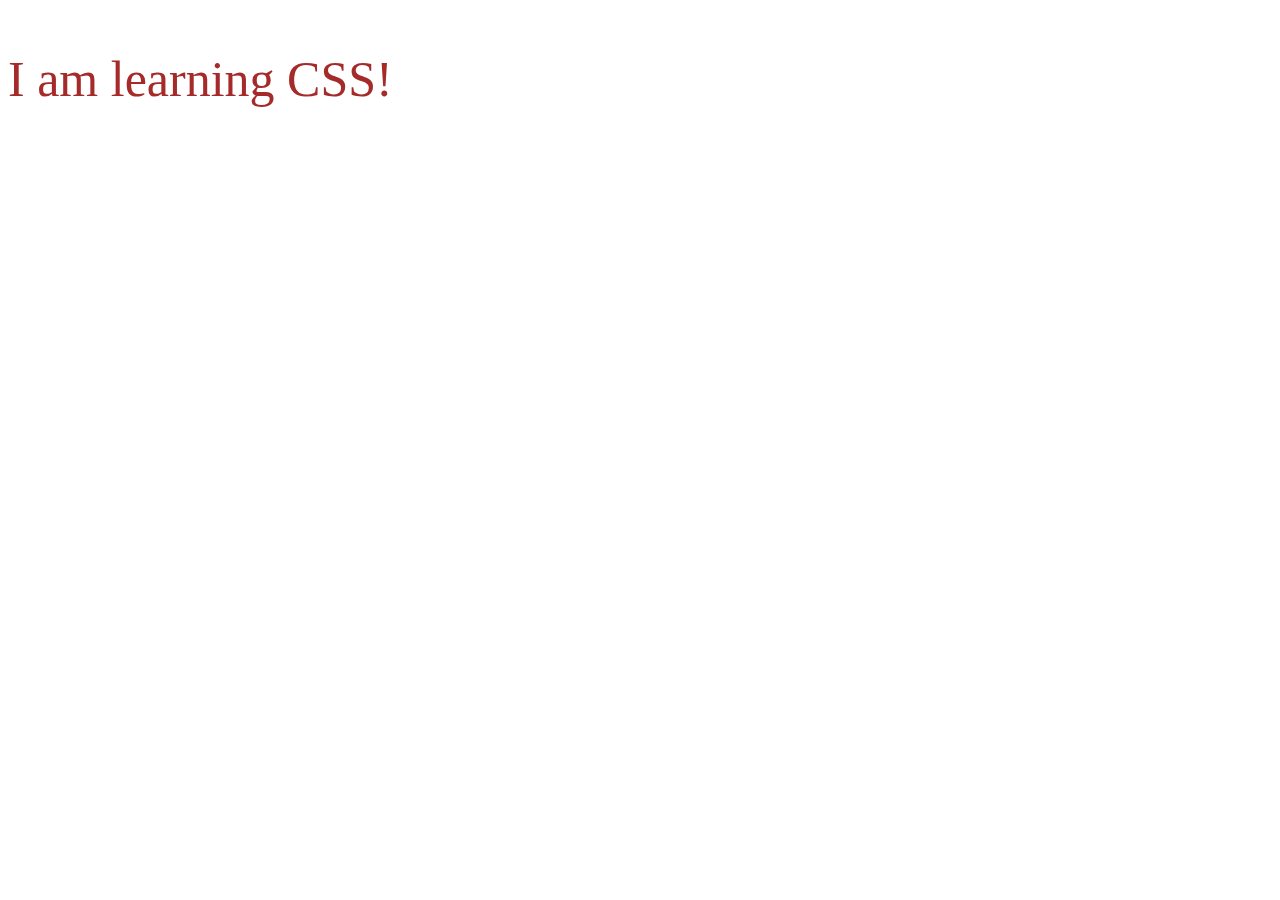
<file: CSS learn/index.html>
<!DOCTYPE html>
<html lang="en">
<head>
    <meta charset="UTF-8">
    <meta http-equiv="X-UA-Compatible" content="IE=edge">
    <meta name="viewport" content="width=device-width, initial-scale=1.0">
    <style>
        p{
            color: red;
            font-size: 50px;
        }
    </style>
    <link rel="stylesheet" href="/CSS learn/CSS/style.css">
    <title>Document</title>
</head>
<body>
    <p style="color:brown">I am learning CSS!</p>
</body>
</html>
</file>
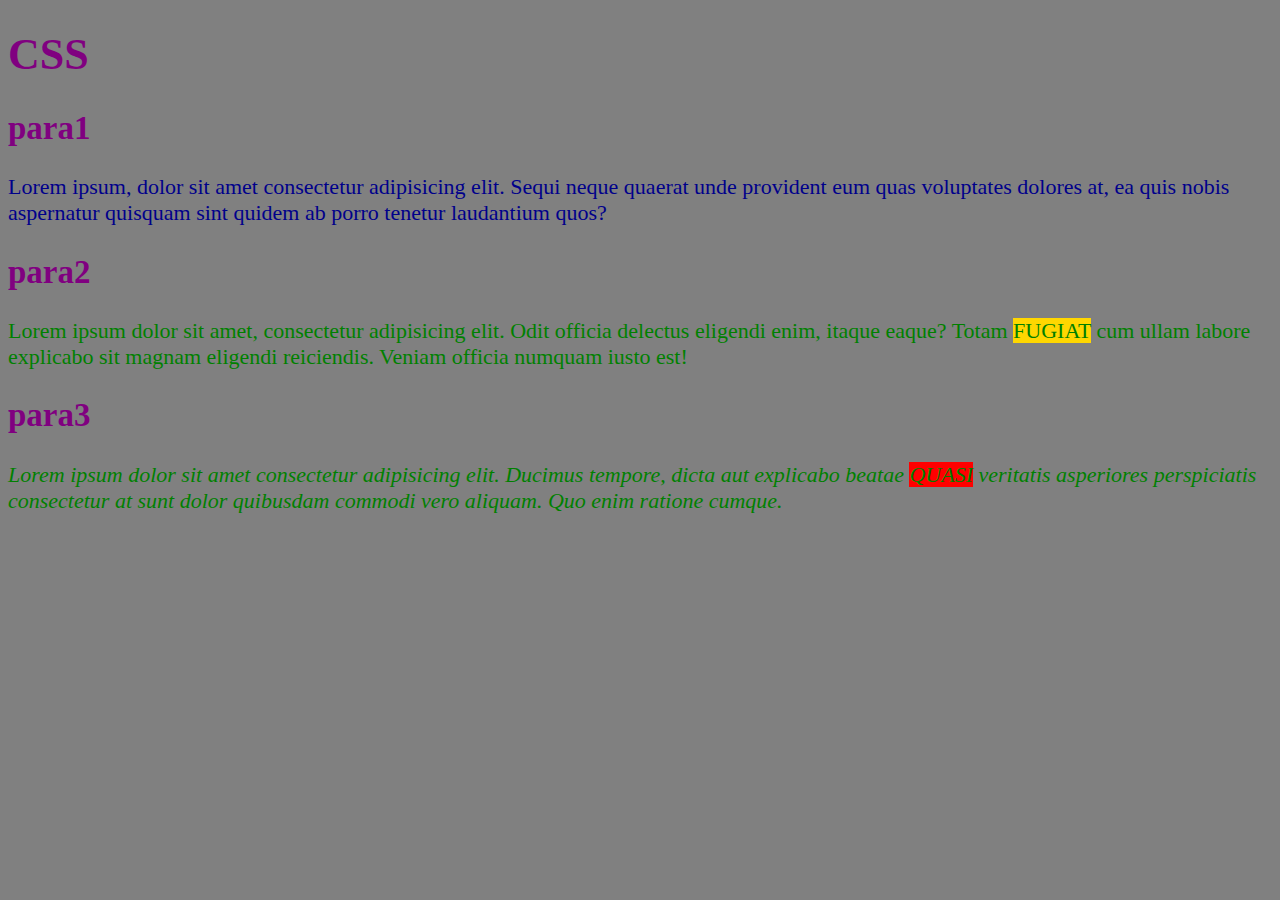
<file: CSS learn/index1.html>
<!DOCTYPE html>
<html lang="en">
<head>
    <meta charset="UTF-8">
    <meta http-equiv="X-UA-Compatible" content="IE=edge">
    <meta name="viewport" content="width=device-width, initial-scale=1.0">
    <link rel="stylesheet" href="/CSS learn/CSS/style1.css">
    <title>Document</title>
</head>
<body>
    <header>
    <h1>CSS</h1>
</header>
<main>
    <article>
        <h2>para1</h2>
        <p>Lorem ipsum, dolor sit amet consectetur adipisicing elit. Sequi neque quaerat unde provident eum quas voluptates dolores at, ea quis nobis aspernatur quisquam sint quidem ab porro tenetur laudantium quos?</p>
    </article>
    <article>
        <h2>para2</h2>
        <p class="yellow">Lorem ipsum dolor sit amet, consectetur adipisicing elit. Odit officia delectus eligendi enim, itaque eaque? Totam <span>fugiat</span> cum ullam labore explicabo sit magnam eligendi reiciendis. Veniam officia numquam iusto est!</p>
    </article>
    <article >
        <h2>para3</h2>
        <p  id="second"  class="yellow">Lorem ipsum dolor sit amet consectetur adipisicing elit. Ducimus tempore, dicta aut explicabo beatae <span class="highlight">quasi</span> veritatis asperiores perspiciatis consectetur at sunt dolor quibusdam commodi vero aliquam. Quo enim ratione cumque.</p>
    </article>
    
</body>
</main>
</html>
</file>
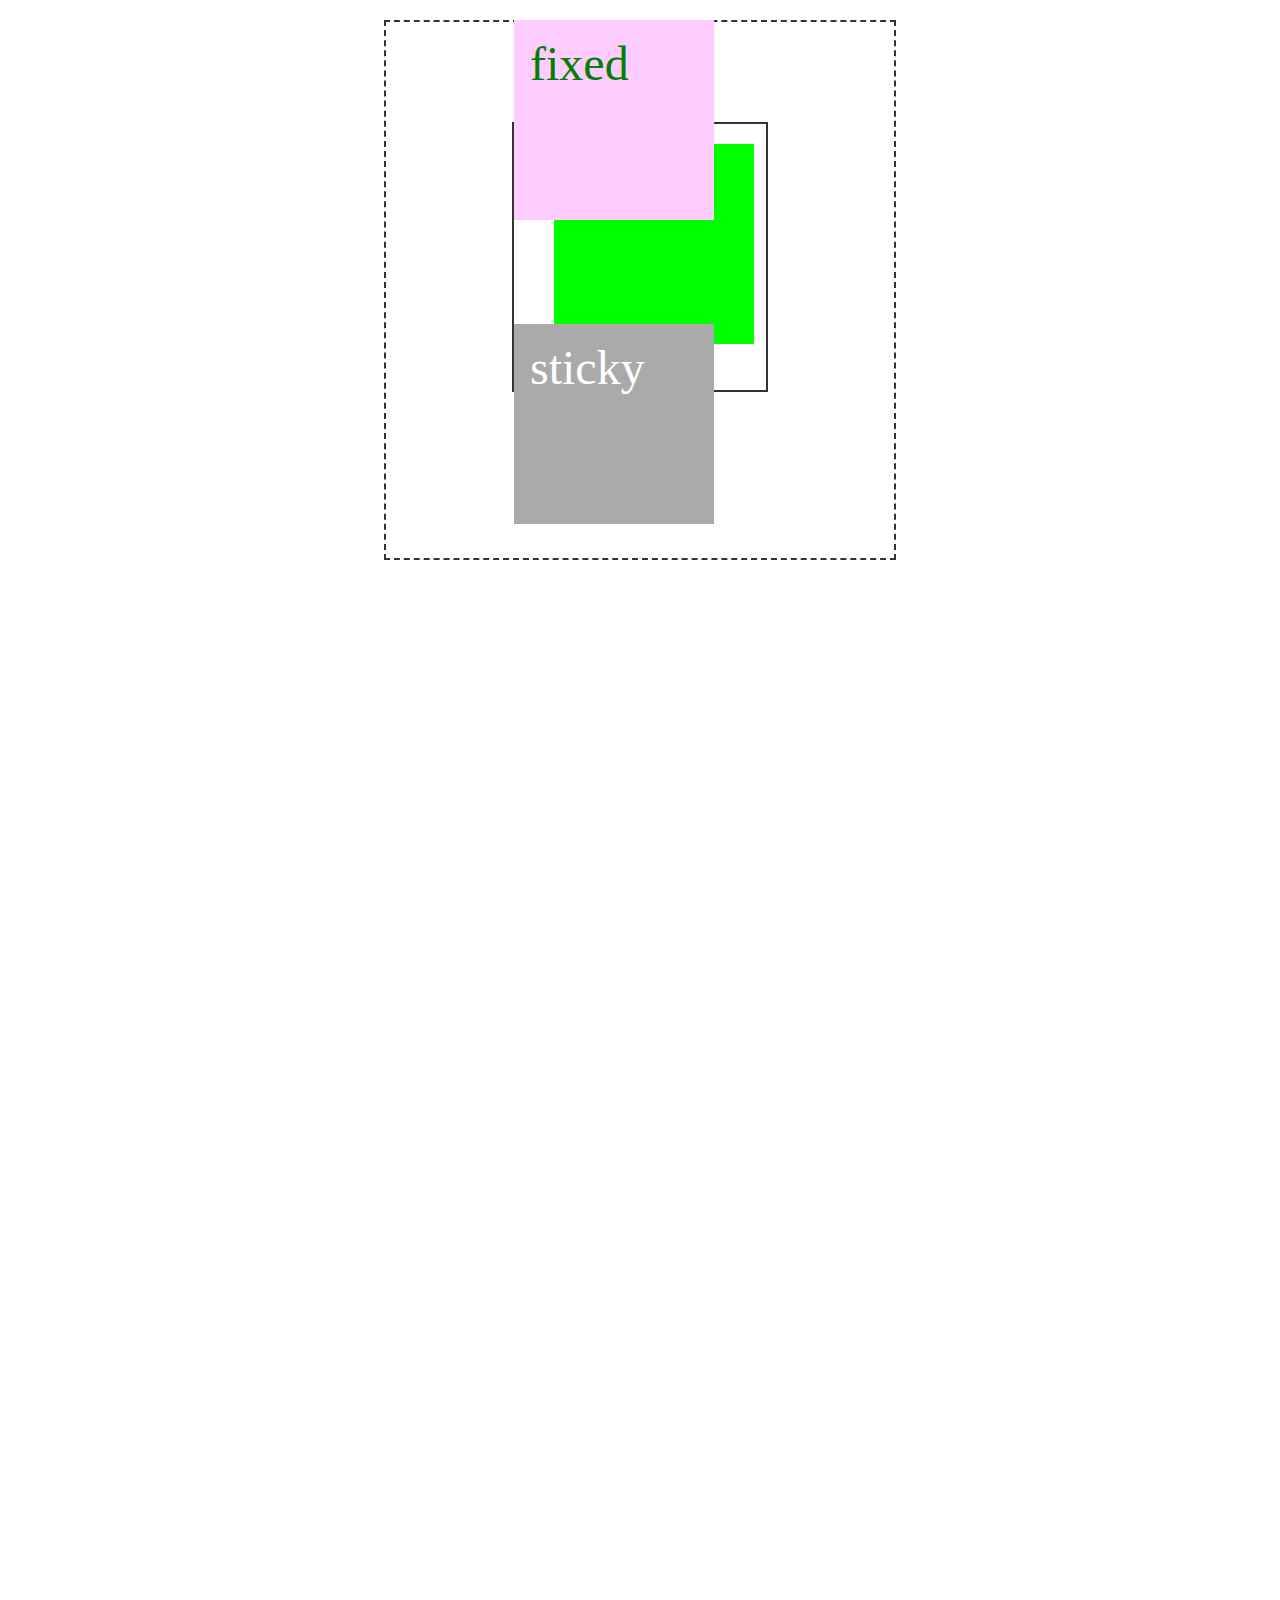
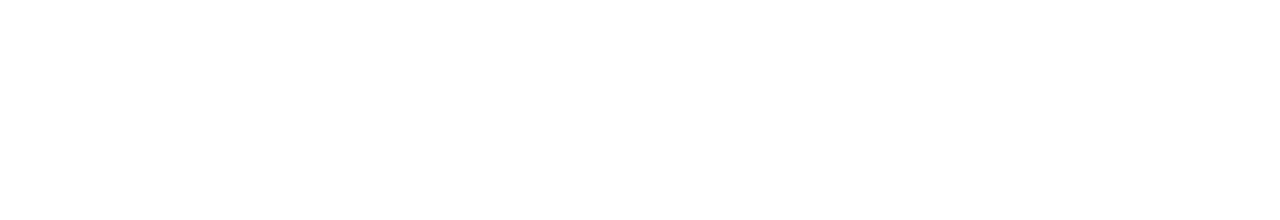
<file: CSS learn/index10.html>
<!DOCTYPE html>
<html lang="en">
<head>
    <meta charset="UTF-8">
    <meta http-equiv="X-UA-Compatible" content="IE=edge">
    <meta name="viewport" content="width=device-width, initial-scale=1.0">
    <link rel="stylesheet" href="./CSS/style10.css">
    <title>Document</title>
</head>
<body>
    <nav class="outer_cont">
        <nav class="inner_cont">
<!--             <nav class="box static">
                <p>static</p>
            </nav>
 -->            <nav class="box absolute">
                <p>absolute</p>
            </nav>
            <nav class=" box relative">
                <p>relative</p>
            </nav>
            <nav class="box fixed">
                <p>fixed</p>
            </nav>
            <nav class="box sticky">
                <p>sticky</p>
            </nav>
        </nav>
    </nav>

    
</body>
</html>
</file>
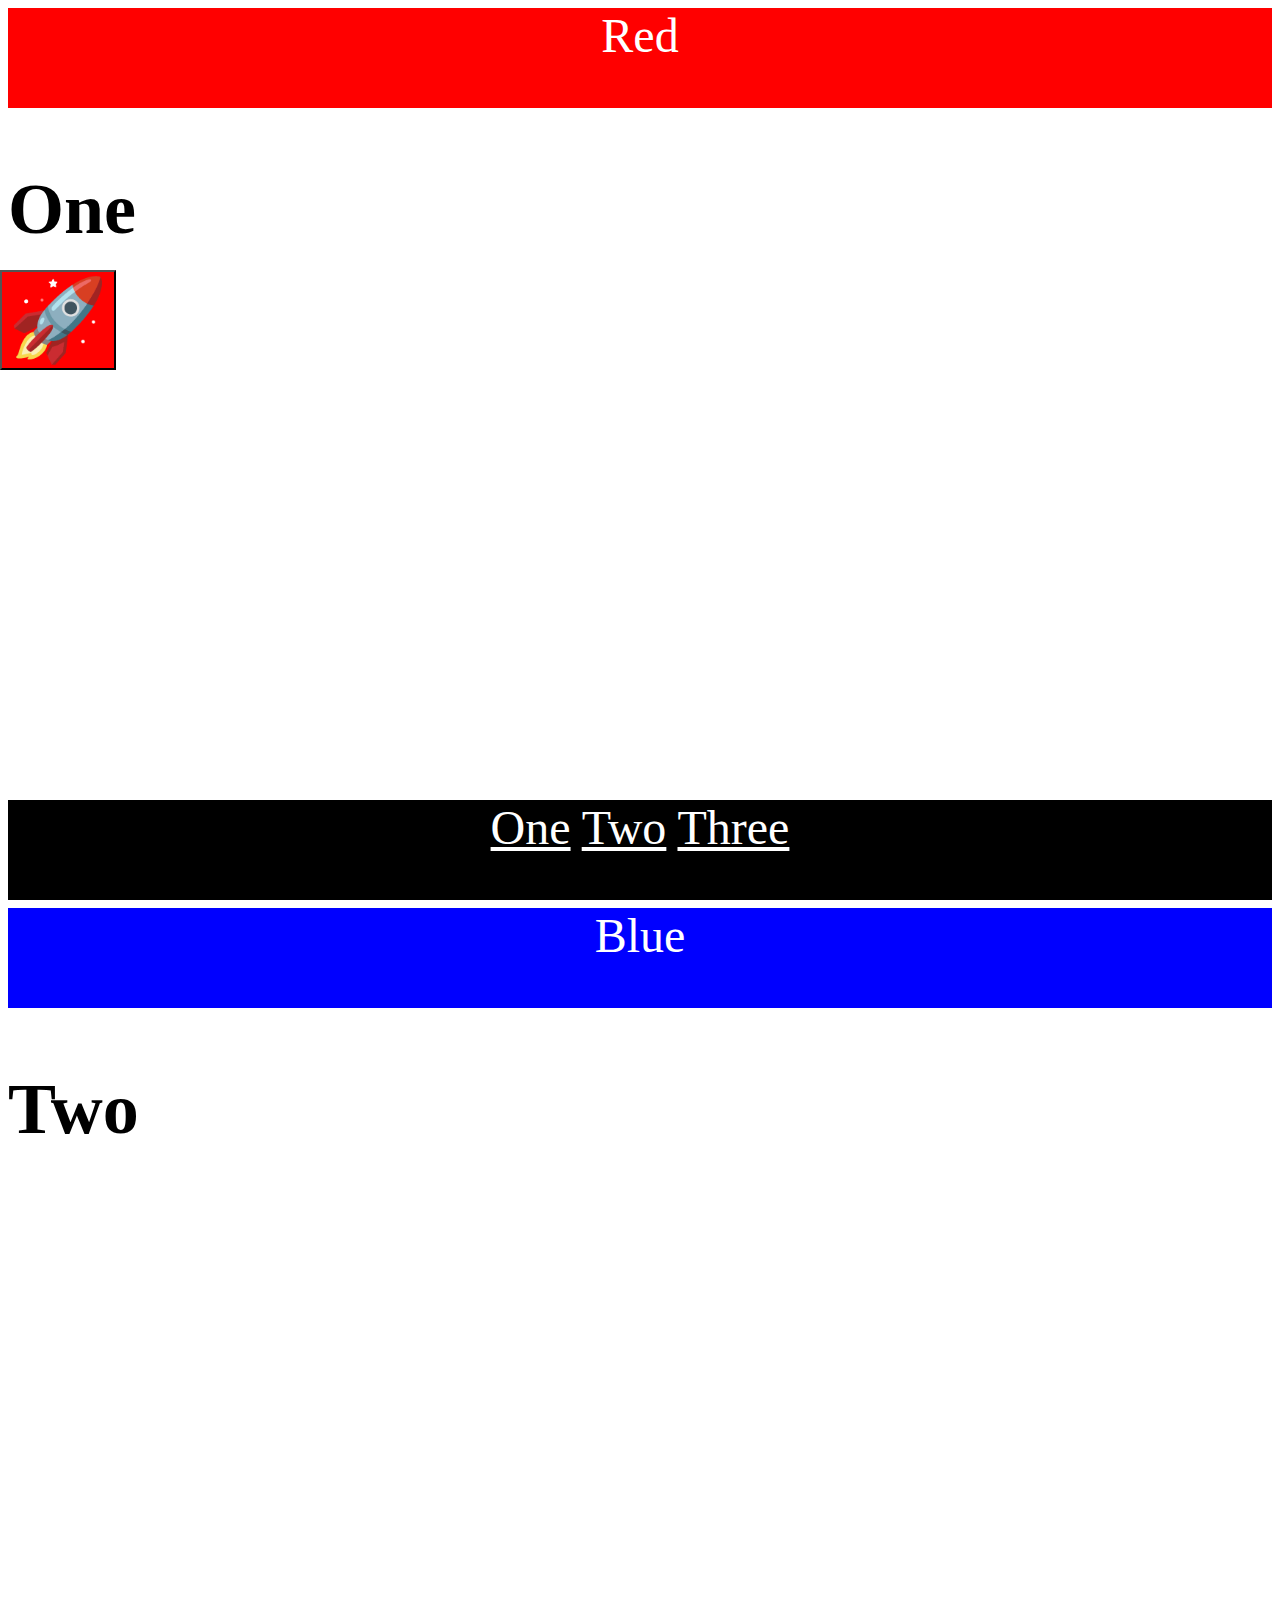
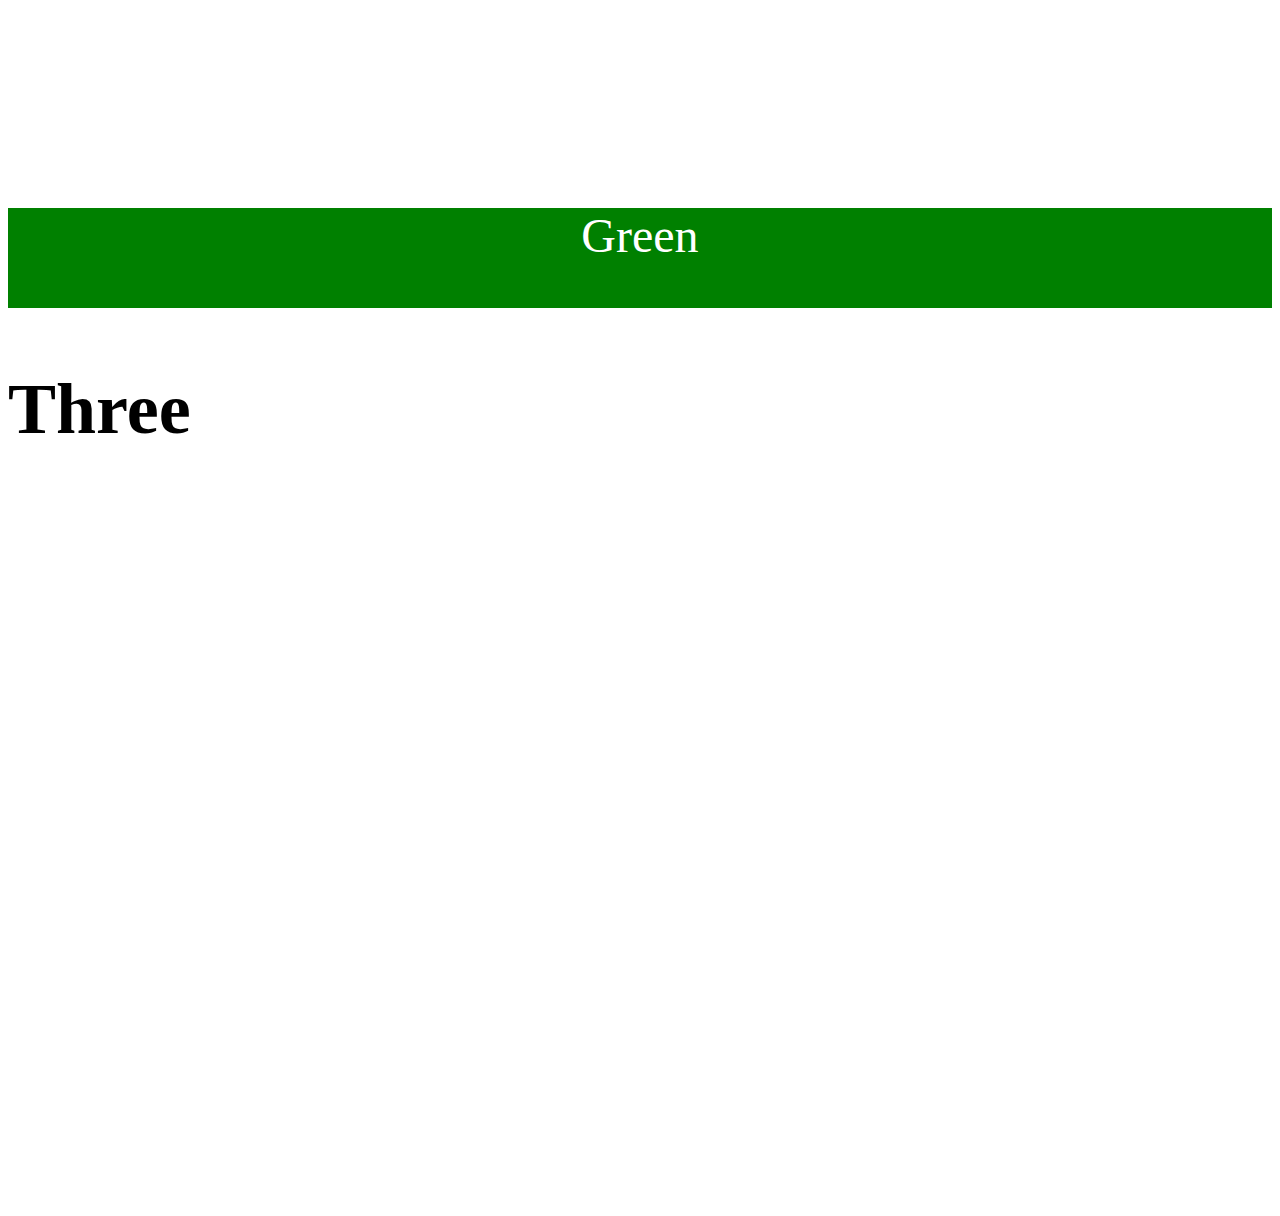
<file: CSS learn/index11.html>
<!DOCTYPE html>
<html lang="en">
<head>
    <meta charset="UTF-8">
    <meta http-equiv="X-UA-Compatible" content="IE=edge">
    <meta name="viewport" content="width=device-width, initial-scale=1.0">
    <link rel="stylesheet" href="./CSS/style11.css">
    <title>Document</title>
</head>
<body>
    <button class="social">🚀</button>
    <section id="One">
        <header class="red">Red</header>
        <h2>One</h2>
    </section>
    <section id="Two">
        <header class="blue">Blue</header>
        <h2>Two</h2>
    </section>
    <section id="Three">
        <header class="green">Green</header>
        <h2>Three</h2>
    </section>
    <footer>
        <a href="#One">One</a>
        <a href="#Two">Two</a>
        <a href="#Three">Three</a>

    </footer>
    
</body>
</html>
</file>
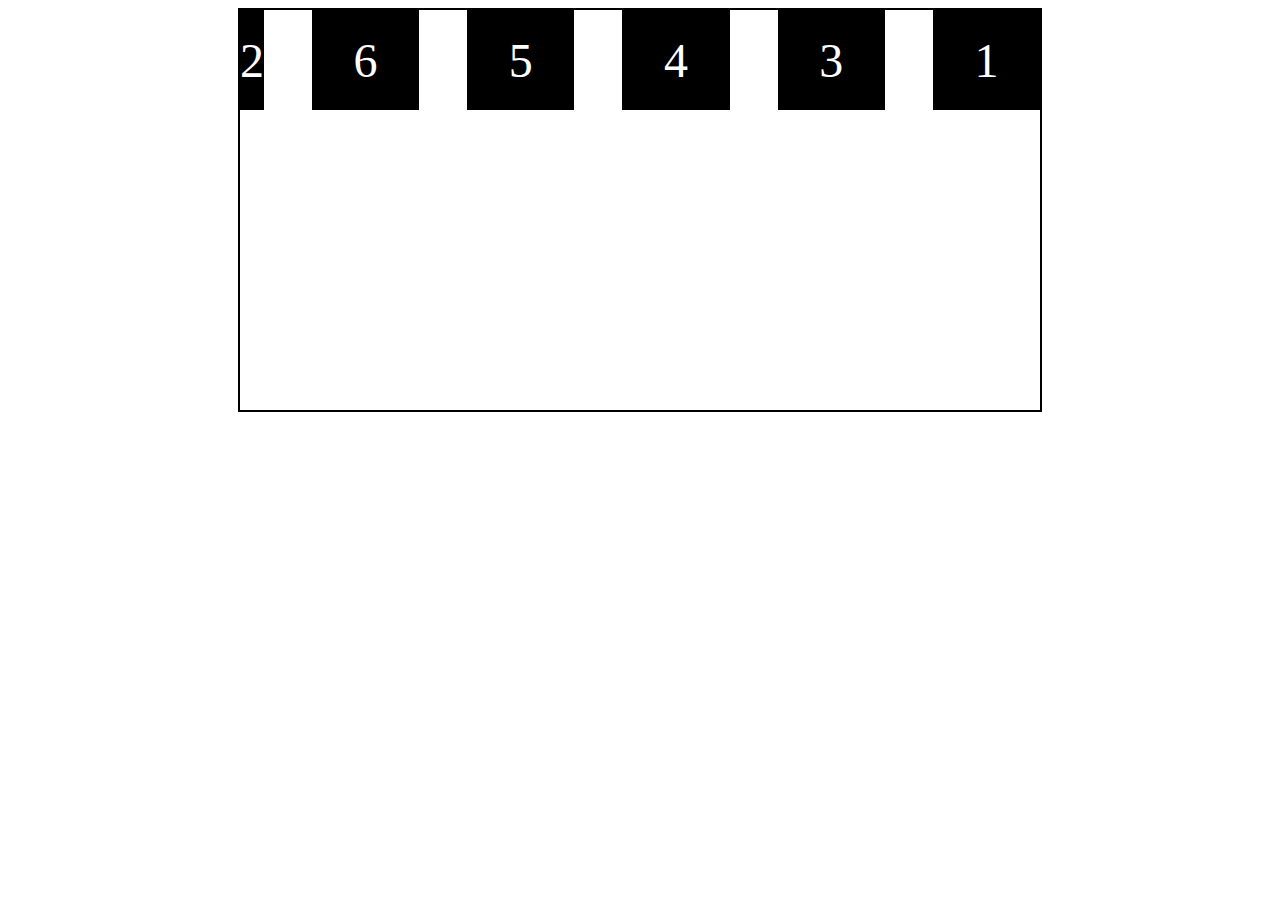
<file: CSS learn/index12.html>
<!DOCTYPE html>
<html lang="en">
<head>
    <meta charset="UTF-8">
    <meta http-equiv="X-UA-Compatible" content="IE=edge">
    <meta name="viewport" content="width=device-width, initial-scale=1.0">
    <link rel="stylesheet" href="./CSS/style12.css">
    <title>Document</title>
</head>
<body>
    <main class="container">
        <div class="box">1</div>
        <div class="box">2</div>
        <div class="box">3</div>
        <div class="box">4</div>
        <div class="box">5</div>
        <div class="box">6</div>

    </main>
    
</body>
</html>
</file>
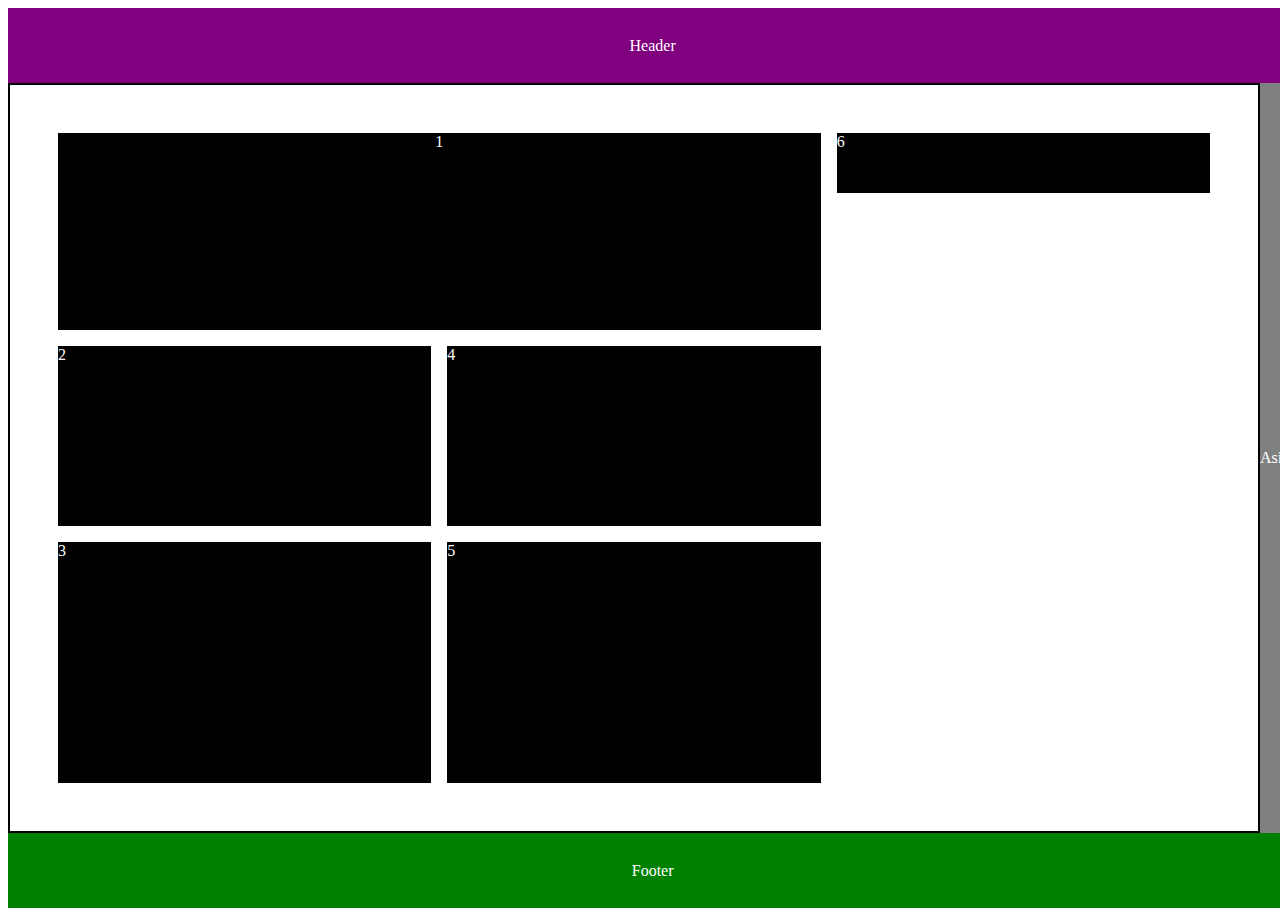
<file: CSS learn/index13.html>
<!DOCTYPE html>
<html lang="en">
<head>
    <meta charset="UTF-8">
    <meta http-equiv="X-UA-Compatible" content="IE=edge">
    <meta name="viewport" content="width=device-width, initial-scale=1.0">
    <link rel="stylesheet" href="./CSS/style13.css">
    <title>Document</title>
</head>
<body>
    <header class="header el">Header</header>
    <main class="container">
        <div class="box">1</div>
        <div class="box">2</div>
        <div class="box">3</div>
        <div class="box">4</div>
        <div class="box">5</div>
        <div class="box">6</div>
    </main>
    <aside class="aside el">Aside</aside>
    <footer class="footer el">Footer</footer>
    
</body>
</html>
</file>
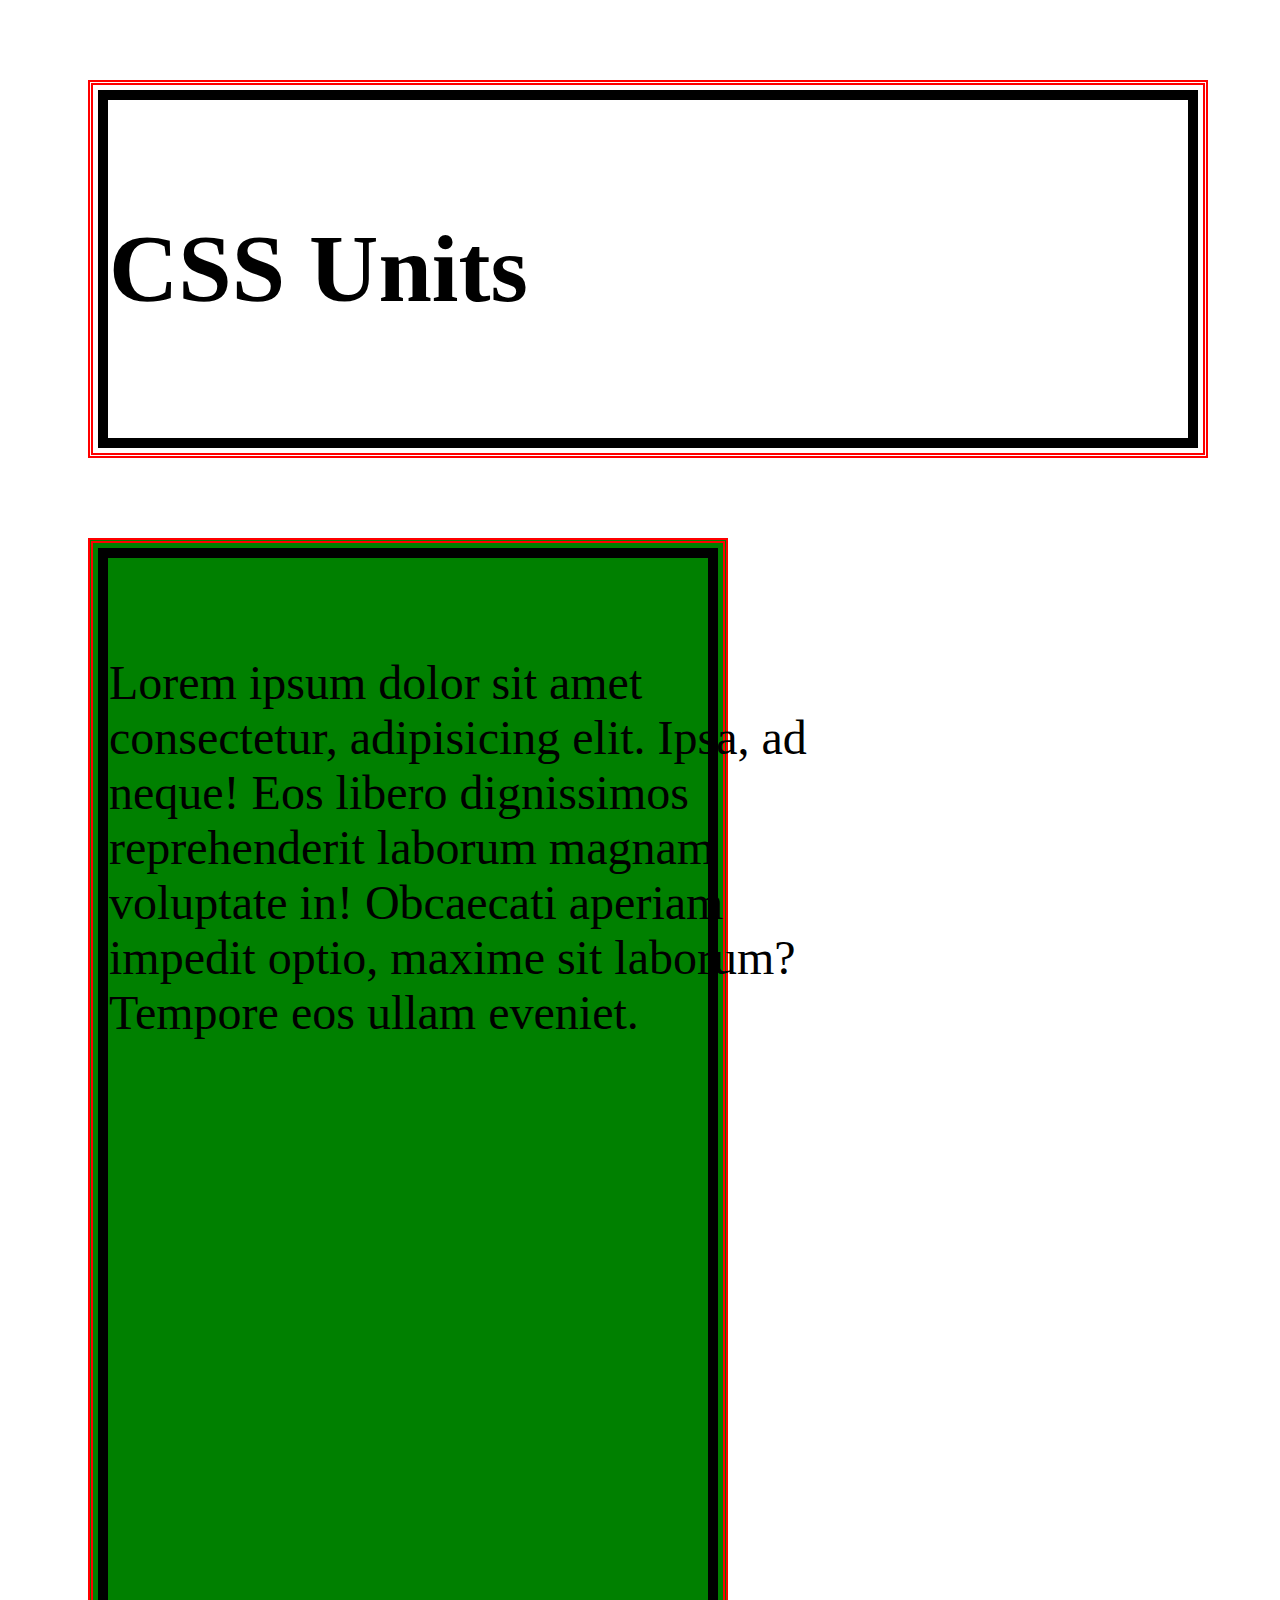
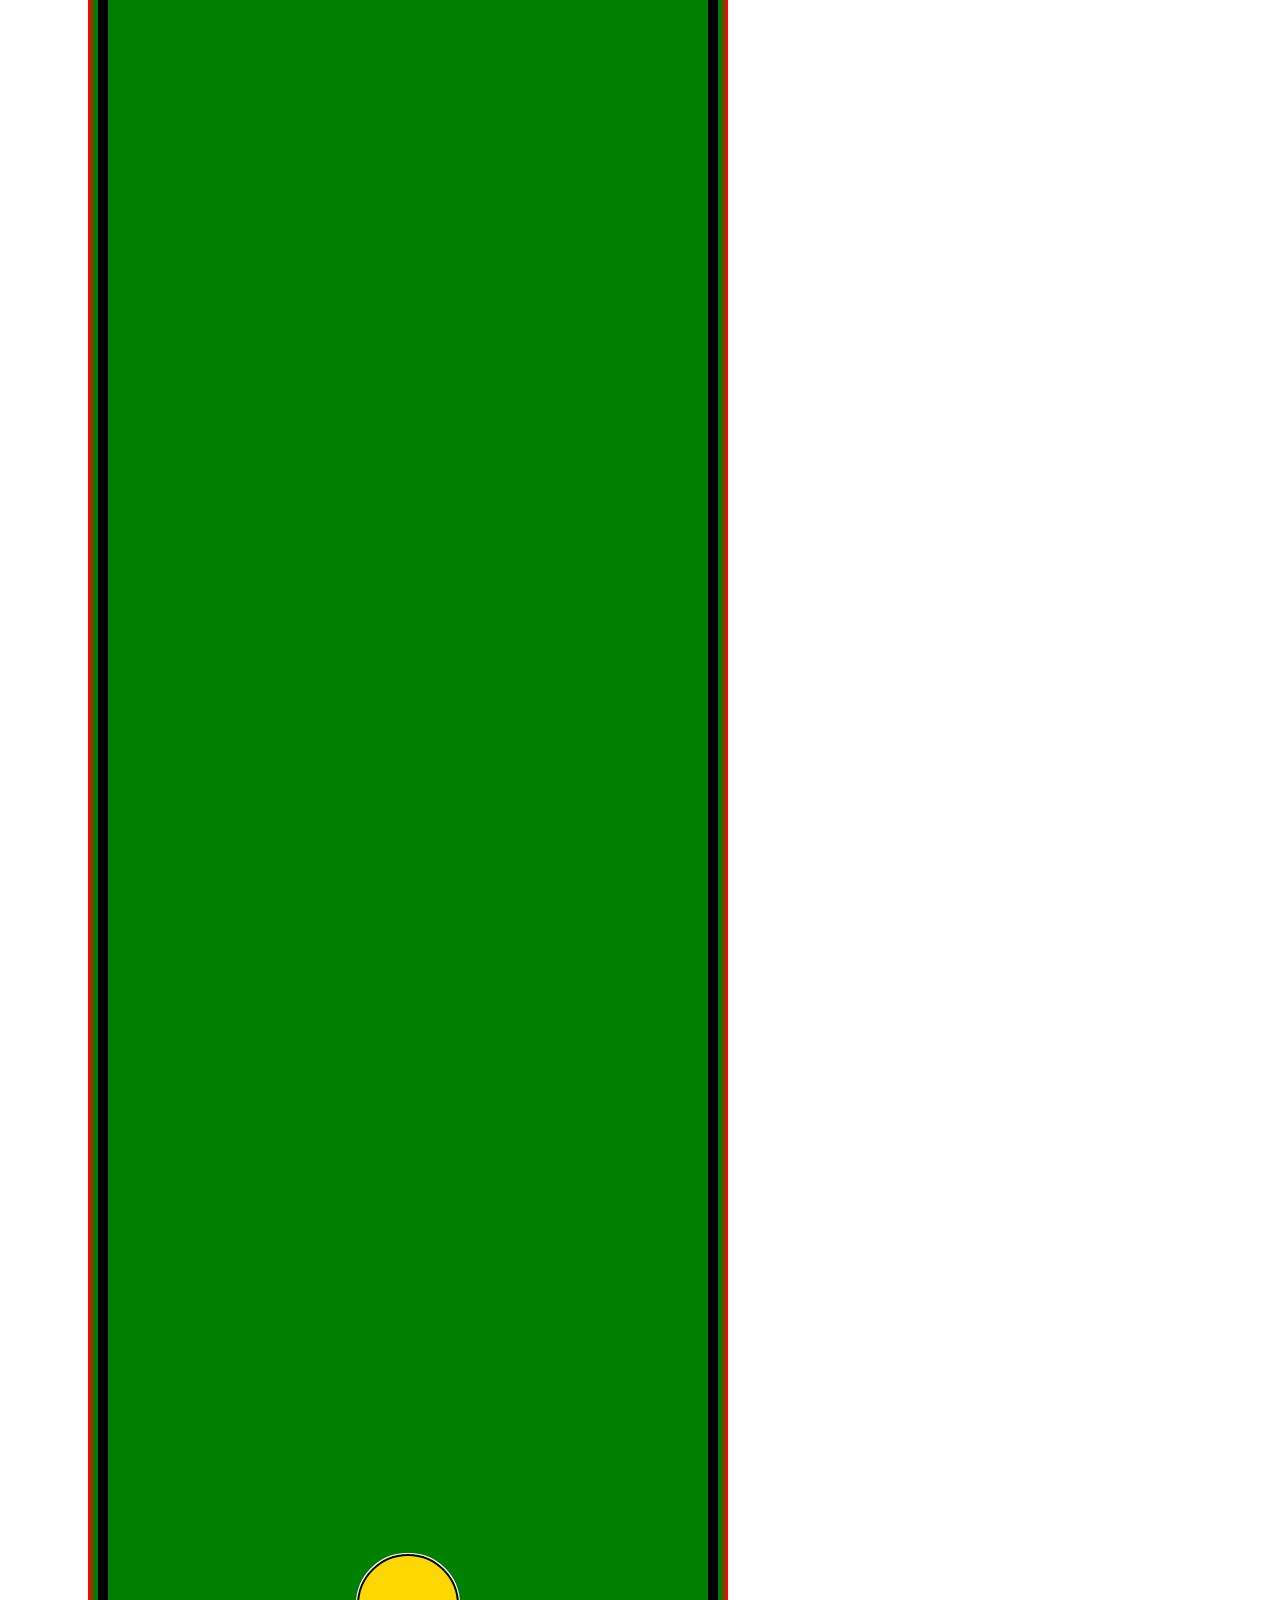
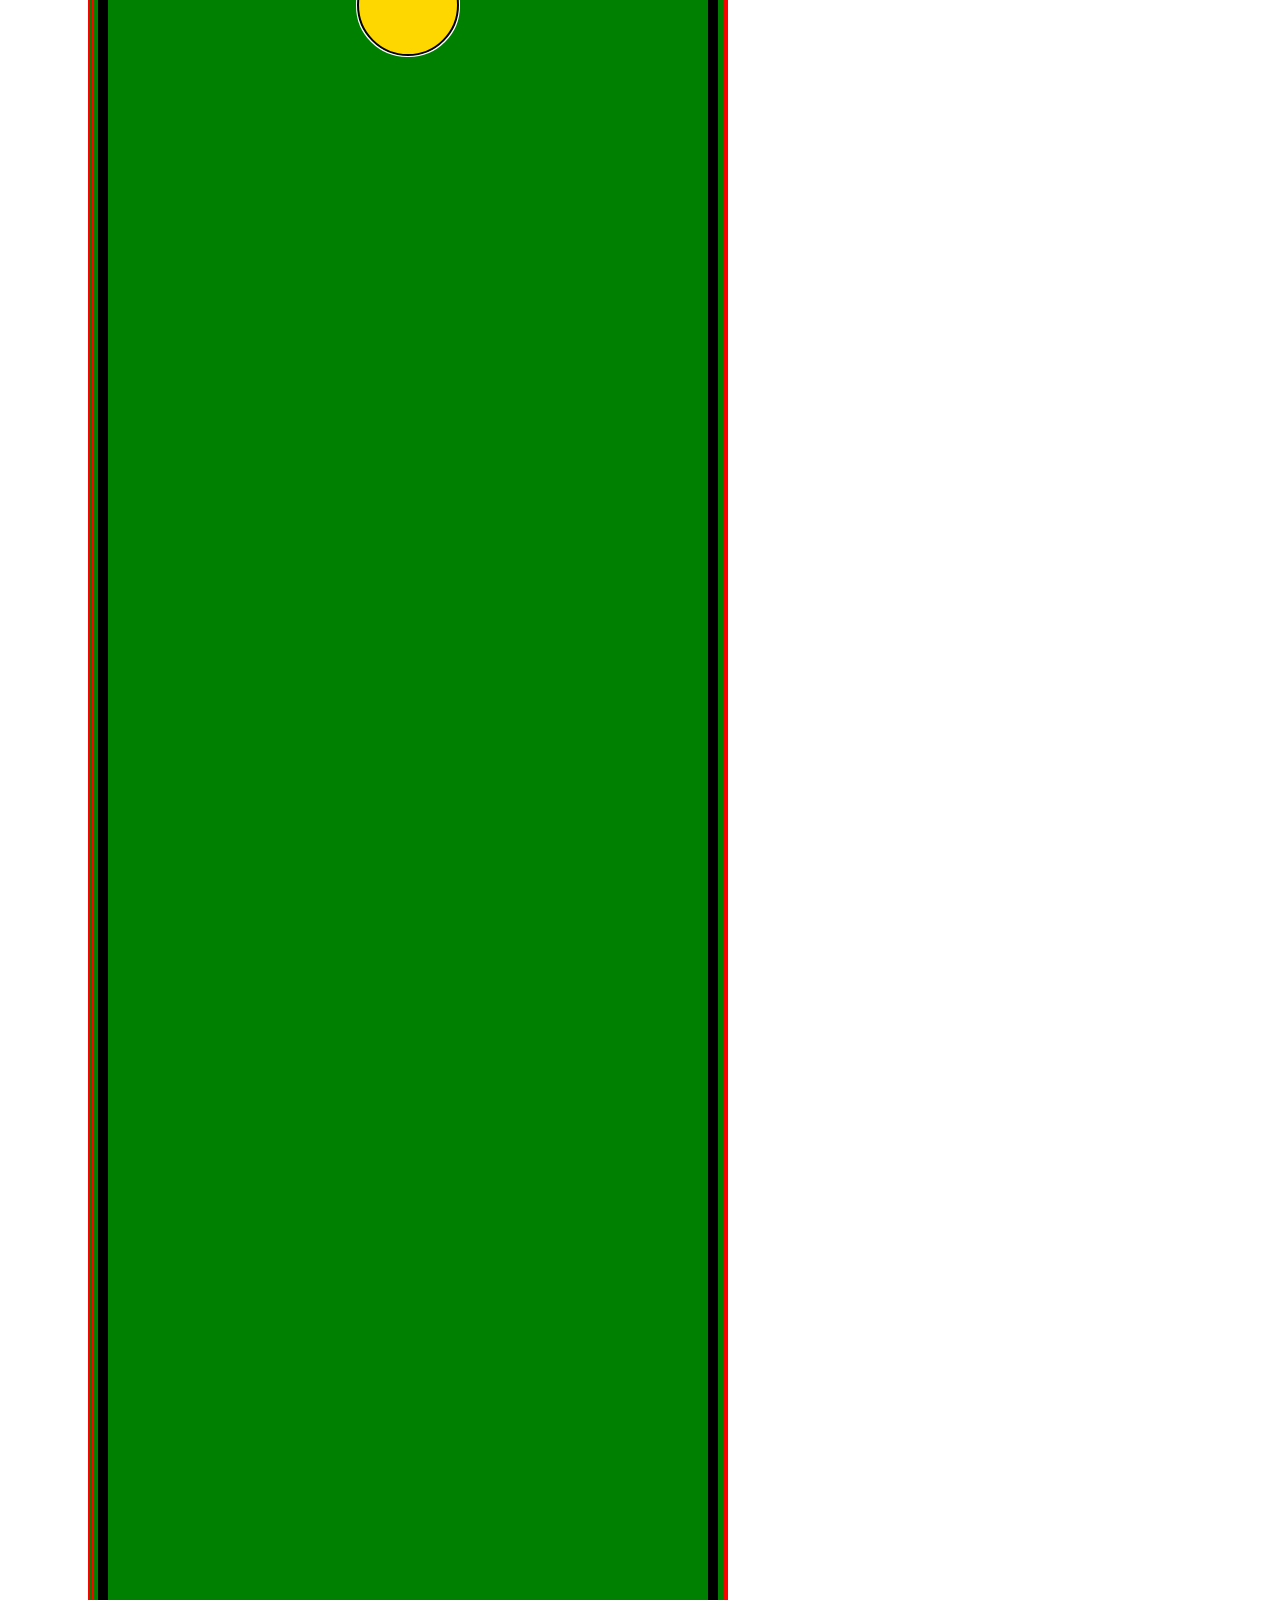
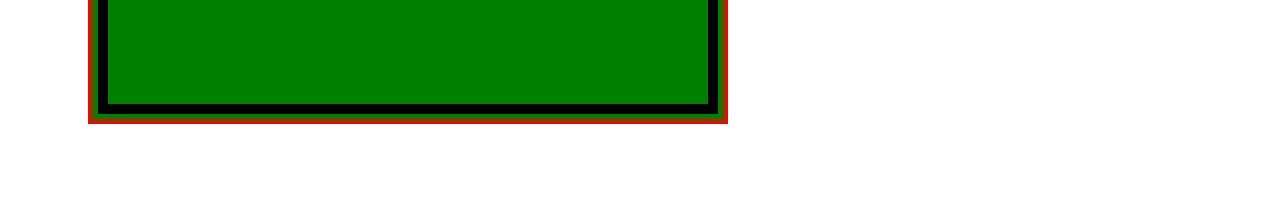
<file: CSS learn/index2.html>
<!DOCTYPE html>
<html lang="en">
<head>
    <meta charset="UTF-8">
    <meta http-equiv="X-UA-Compatible" content="IE=edge">
    <meta name="viewport" content="width=<device-width>, initial-scale=1.0">
    <link rel="stylesheet" href="/CSS learn/CSS/style2.css">
    <title>Document</title>
</head>
<body>
    <header class="container"><h1>CSS Units</h1></header>
    <main class="container">
    
    <p>Lorem ipsum dolor sit amet consectetur, adipisicing elit. Ipsa, ad neque! Eos libero dignissimos reprehenderit laborum magnam voluptate in! Obcaecati aperiam impedit optio, maxime sit laborum? Tempore eos ullam eveniet.</p>
    <div class="circle"></div>

</main>
</body>
</html>
</file>
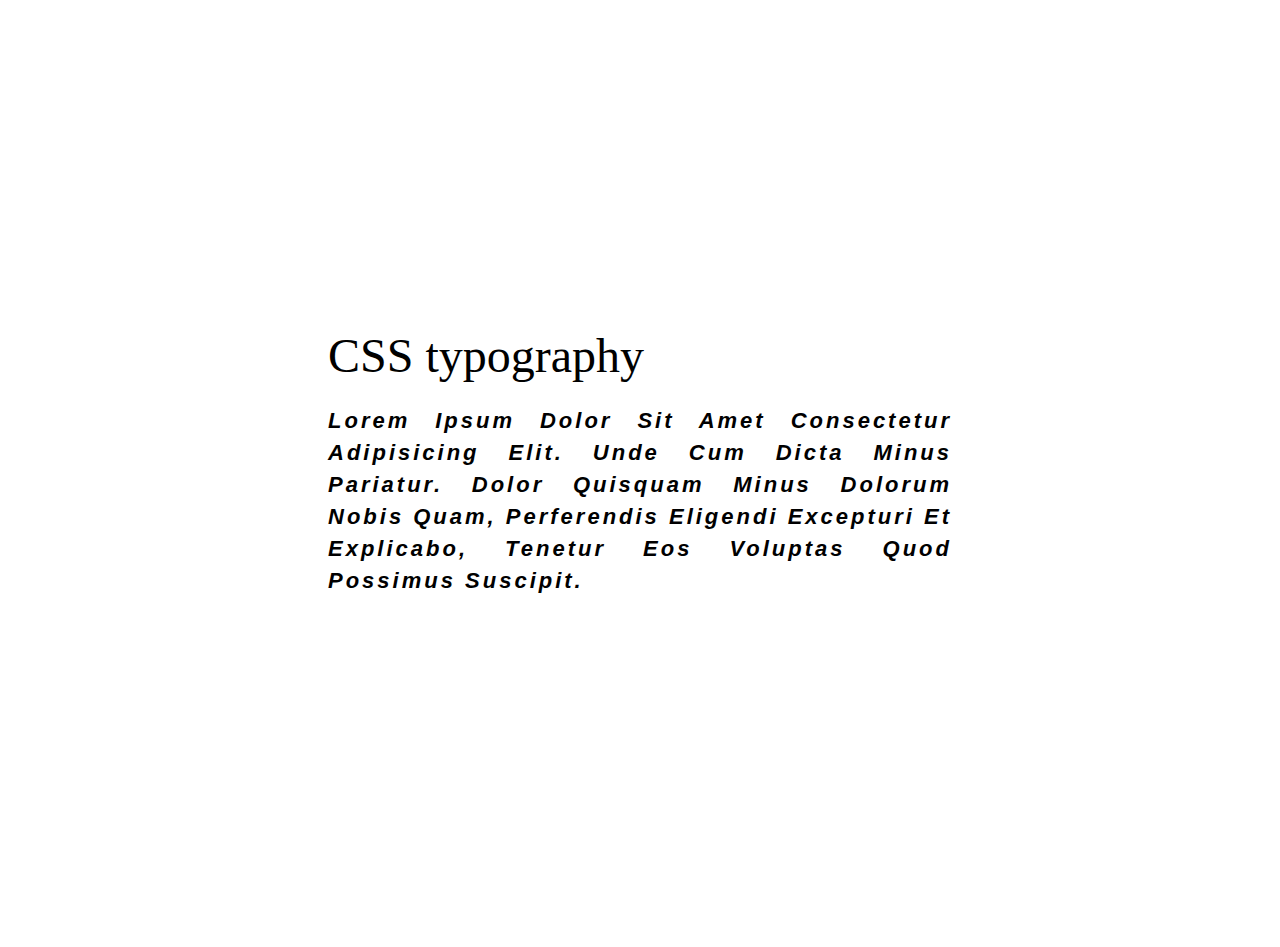
<file: CSS learn/index3.html>
<!DOCTYPE html>
<html lang="en">
<head>
    <meta charset="UTF-8">
    <meta http-equiv="X-UA-Compatible" content="IE=edge">
    <meta name="viewport" content="width=device-width, initial-scale=1.0">
    <link rel="stylesheet" href="/CSS learn/CSS/style3.css">
    <title>Document</title>
</head>
<body>
    <header>CSS typography</header>
    <main>
       <p>Lorem ipsum dolor sit amet consectetur adipisicing elit. Unde cum dicta minus pariatur. Dolor quisquam minus dolorum nobis quam, perferendis eligendi excepturi et explicabo, tenetur eos voluptas quod possimus suscipit.</p>
<!--        <label for="name">Name:</label>
       <input type="text" id="name" name="Name" placeholder="your name">
       <button type="submit">Submit</button>
 -->

    </main>
</body>
</html>
</file>
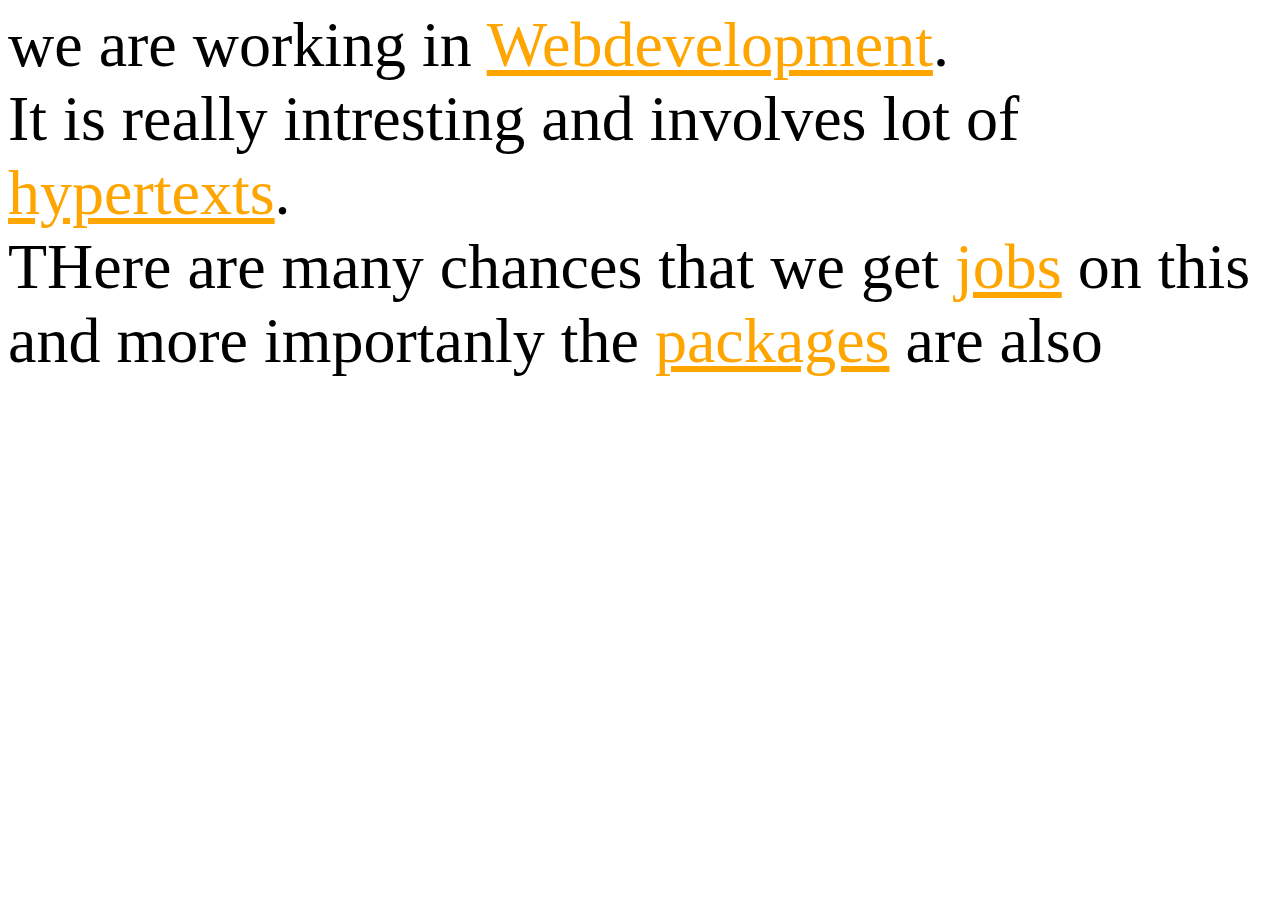
<file: CSS learn/index4.html>
<!DOCTYPE html>
<html lang="en">
<head>
    <meta charset="UTF-8">
    <meta http-equiv="X-UA-Compatible" content="IE=edge">
    <meta name="viewport" content="width=device-width, initial-scale=1.0">
    <link rel="stylesheet" href="/CSS learn/CSS/style4.css">
    <title>Document</title>
</head>
<body>
    we are working in <a href="https://www.google.com/search?channel=fs&client=ubuntu&q=web+development">Webdevelopment</a>. <br>
It is really intresting and involves 
lot of <a href="https://www.google.com/search?channel=fs&client=ubuntu&q=hypertexts">hypertexts</a>. <br>
THere are many chances that we get <a href="/CSS learn/index.html">jobs</a>   on this <br>
and more importanly the <a href="/CSS learn/index1.html">packages</a>  are also <br>
    
</body>
</html>
</file>
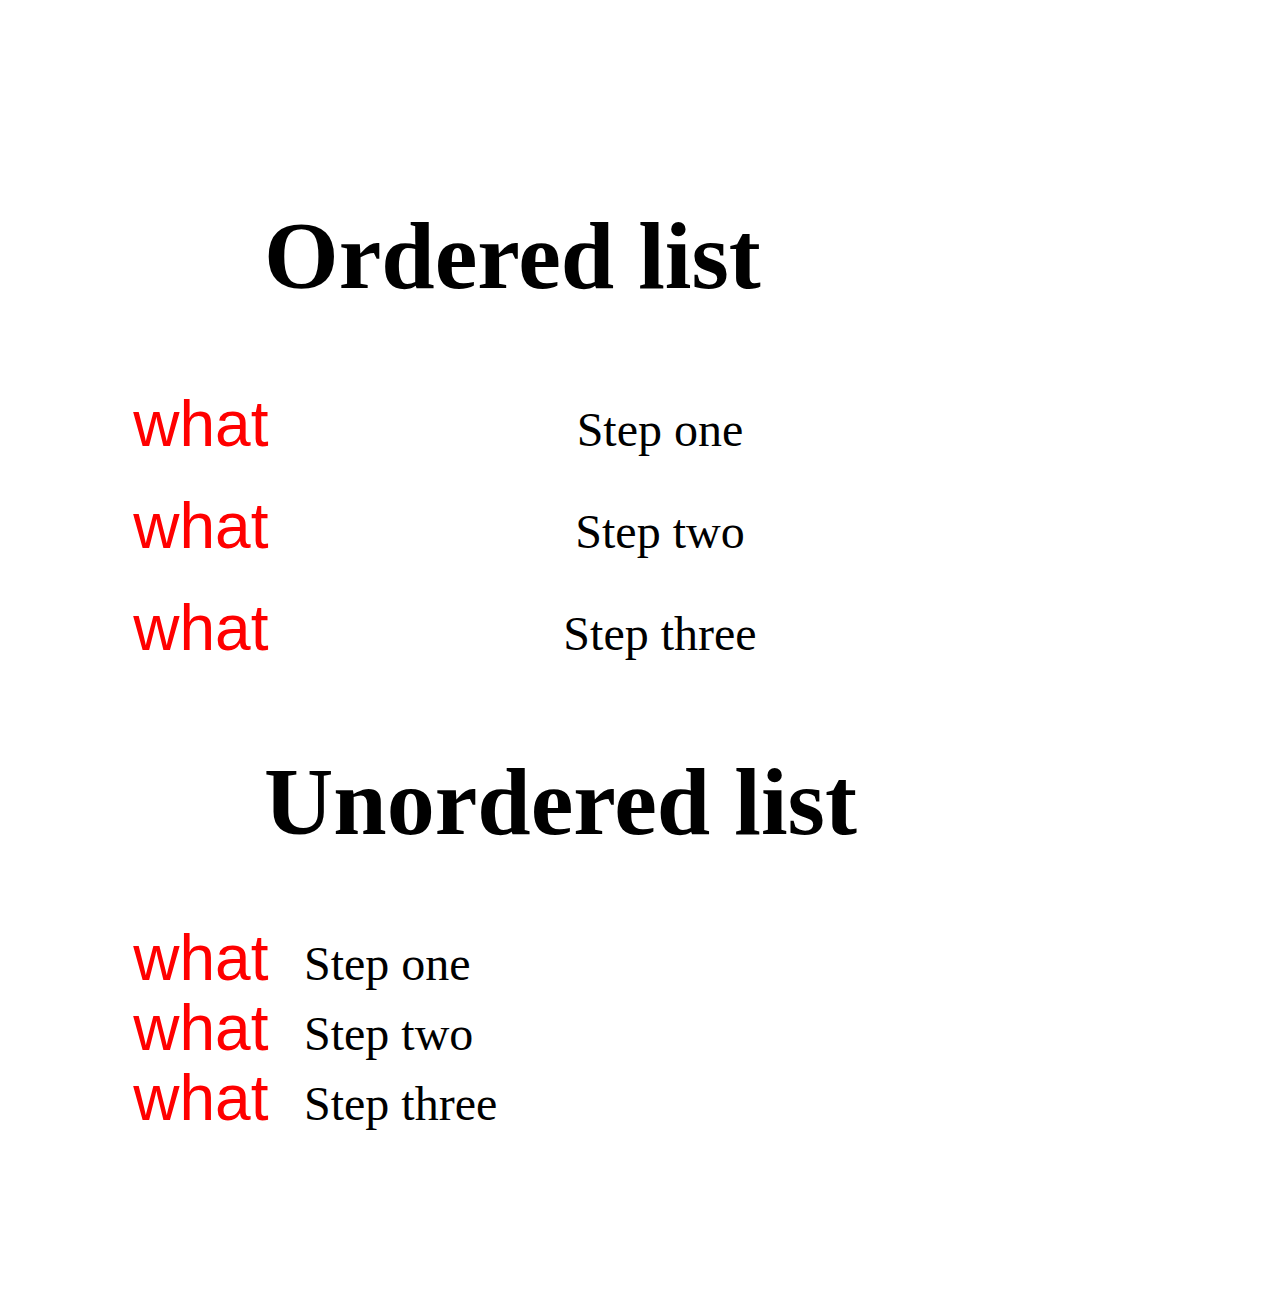
<file: CSS learn/index5.html>
<!DOCTYPE html>
<html lang="en">
<head>
    <meta charset="UTF-8">
    <meta http-equiv="X-UA-Compatible" content="IE=edge">
    <meta name="viewport" content="width=device-width, initial-scale=1.0">
    <link rel="stylesheet" href="/CSS learn/CSS/style5.css">
    <title>Document</title>
</head>
<body>
    <h1>Ordered list</h1>
    <ol start="6" reversed>
        <li>Step one</li>
        <li value="25">Step two</li>
        <li>Step three</li>
    </ol>
    <h1>Unordered list</h1>
    <ul>
        <li>Step one</li>
        <li>Step two</li>
        <li>Step three</li>

    </ul>
    
</body>
</html>
</file>
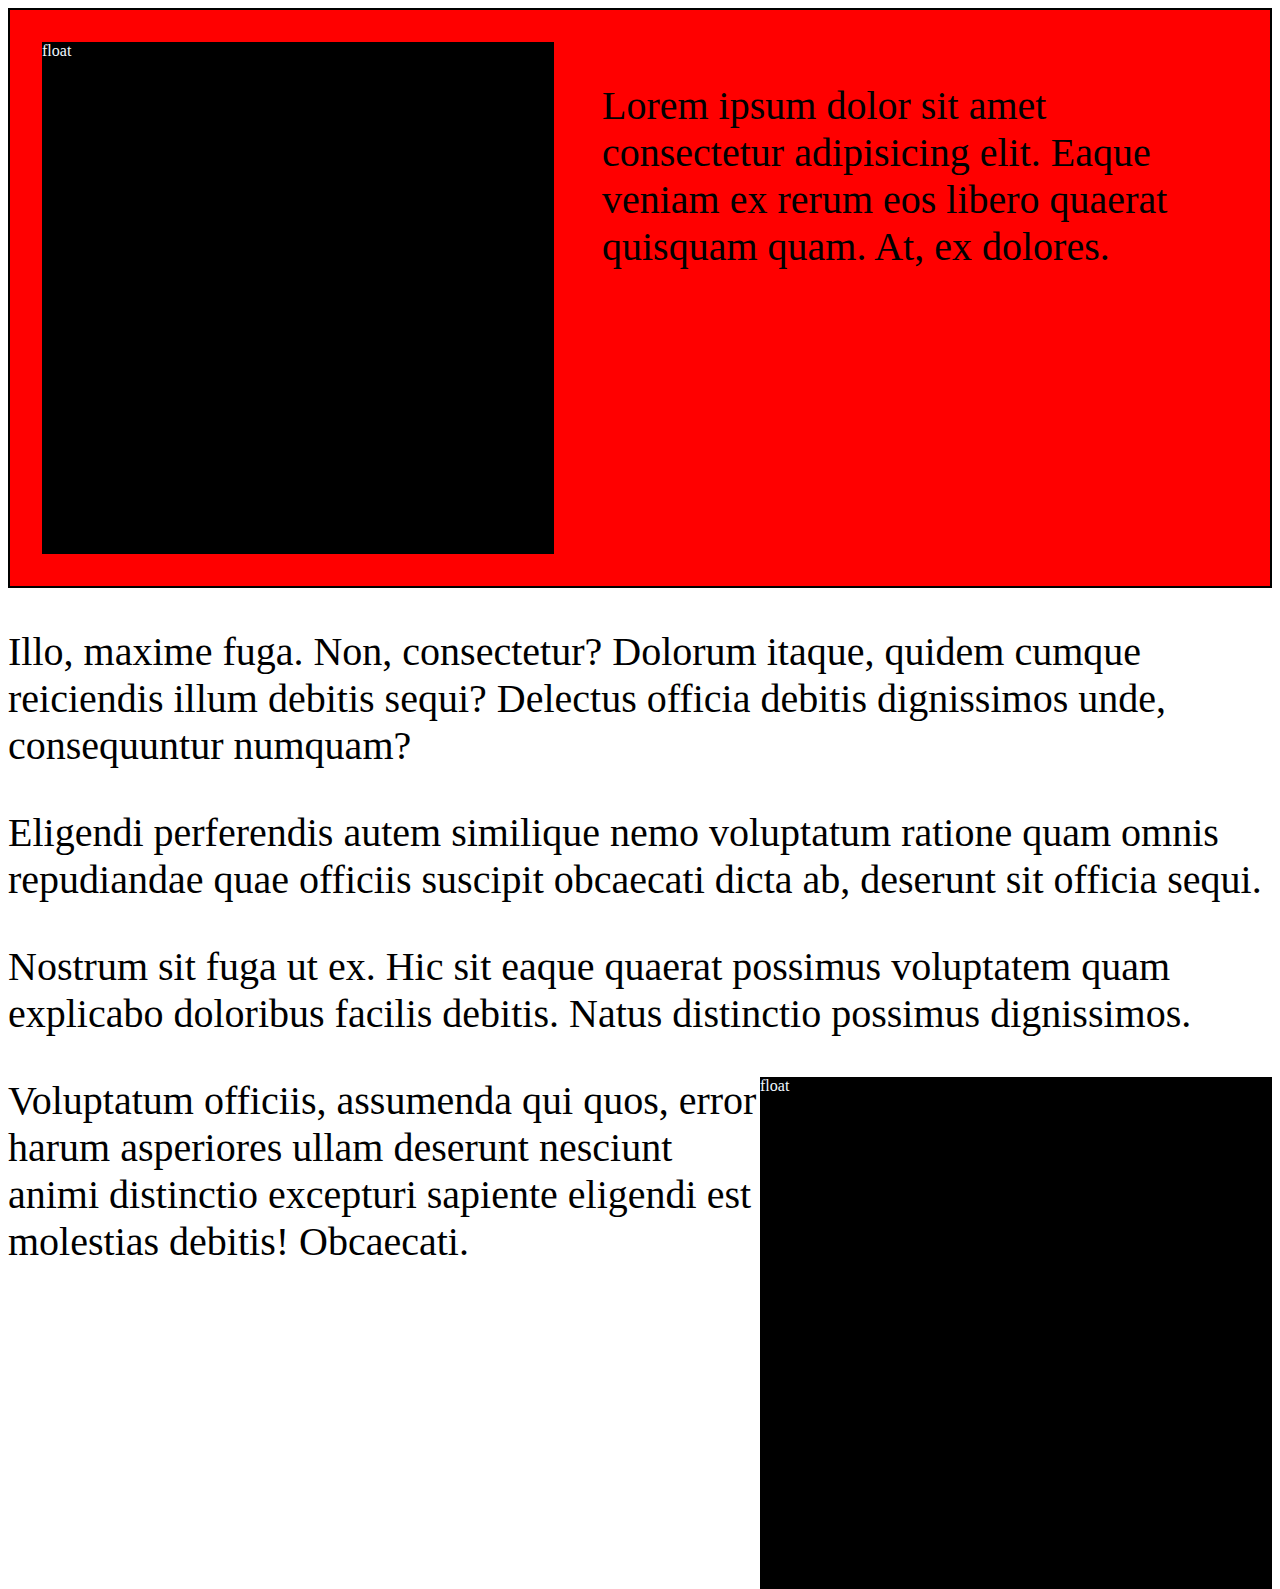
<file: CSS learn/index8.html>
<!DOCTYPE html>
<html lang="en">
<head>
    <meta charset="UTF-8">
    <meta http-equiv="X-UA-Compatible" content="IE=edge">
    <meta name="viewport" content="width=device-width, initial-scale=1.0">
    <link rel="stylesheet" href="./CSS/style8.css">
    <title>Document</title>
</head>
<body>
    <section>
    <div class="block left">float</div>
    <p>Lorem ipsum dolor sit amet consectetur adipisicing elit. Eaque veniam ex rerum eos libero quaerat quisquam quam. At, ex dolores.</p>
</section>
    
    <p>Illo, maxime fuga. Non, consectetur? Dolorum itaque, quidem cumque reiciendis illum debitis sequi? Delectus officia debitis dignissimos unde, consequuntur numquam?</p>
    <p>Eligendi perferendis autem similique nemo voluptatum ratione quam omnis repudiandae quae officiis suscipit obcaecati dicta ab, deserunt sit officia sequi.</p>
    <p>Nostrum sit fuga ut ex. Hic sit eaque quaerat possimus voluptatem quam explicabo doloribus facilis debitis. Natus distinctio possimus dignissimos.</p>
    <div class="block right">float</div>
    <p>Voluptatum officiis, assumenda qui quos, error harum asperiores ullam deserunt nesciunt animi distinctio excepturi sapiente eligendi est molestias debitis! Obcaecati.</p>
    
</body>
</html>
</file>
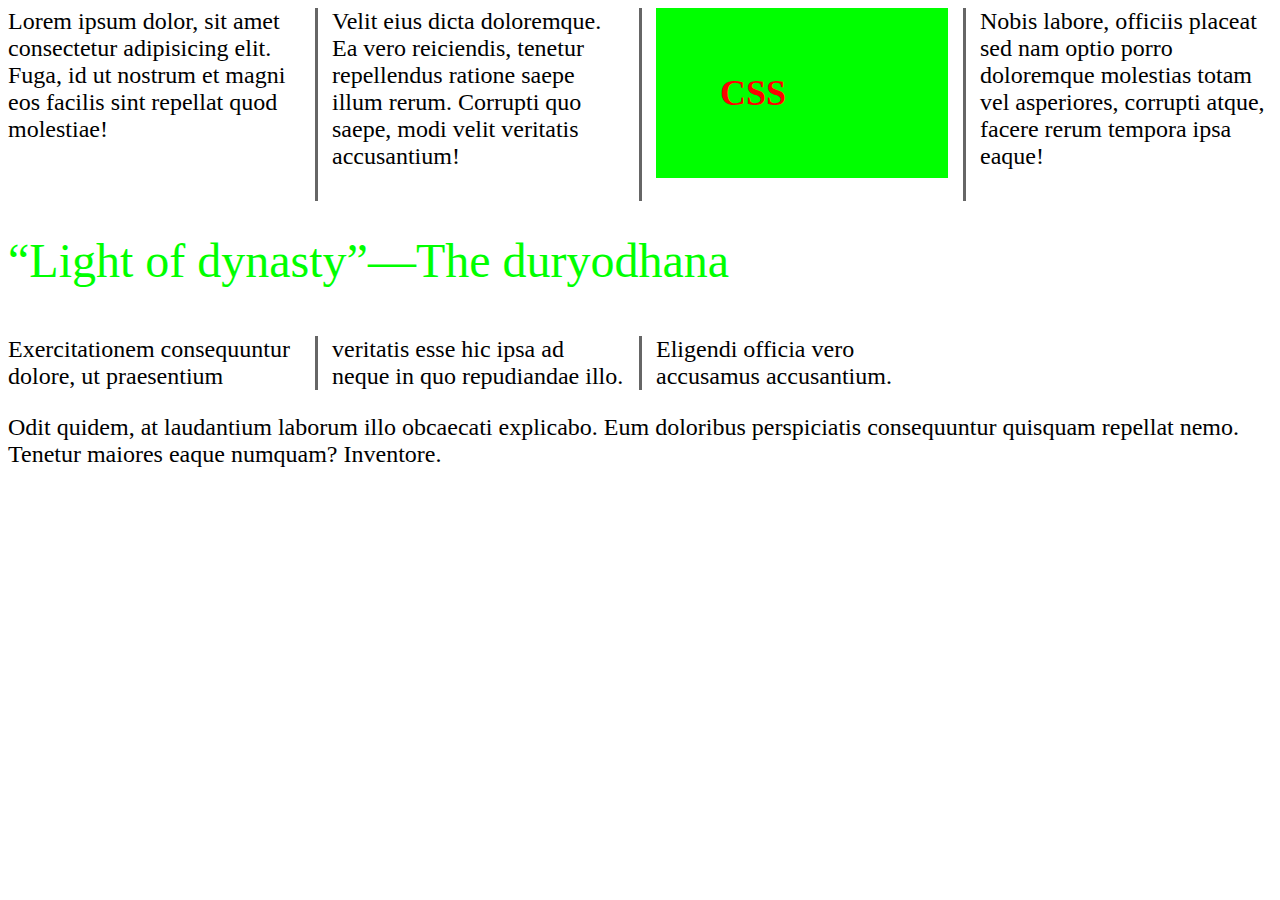
<file: CSS learn/index9.html>
<!DOCTYPE html>
<html lang="en">
<head>
    <meta charset="UTF-8">
    <meta http-equiv="X-UA-Compatible" content="IE=edge">
    <meta name="viewport" content="width=device-width, initial-scale=1.0">
    <link rel="stylesheet" href="./CSS/style9.css">
    <title>Document</title>
</head>
<body>
    <section class="columns">
    <p>Lorem ipsum dolor, sit amet consectetur adipisicing elit. Fuga, id ut nostrum et magni eos facilis sint repellat quod molestiae!</p>
    <p>Velit eius dicta doloremque. Ea vero reiciendis, tenetur repellendus ratione saepe illum rerum. Corrupti quo saepe, modi velit veritatis accusantium!</p>
    <h2>CSS</h2>
    <p>Nobis labore, officiis placeat sed nam optio porro doloremque molestias totam vel asperiores, corrupti atque, facere rerum tempora ipsa eaque!</p>
    <p class="quote">	
        &#8220;Light of dynasty&#8221;<span class="nowrap">&#8212;The duryodhana</span></p>
    <p>Exercitationem consequuntur dolore, ut praesentium veritatis esse hic ipsa ad neque in quo repudiandae illo. Eligendi officia vero accusamus accusantium.</p>
</section>
<p>Odit quidem, at laudantium laborum illo obcaecati explicabo. Eum doloribus perspiciatis consequuntur quisquam repellat nemo. Tenetur maiores eaque numquam? Inventore.</p>

</body>
</html>
</file>
<file: CSS learn/CSS/style.css>
p{
    color: green;
}
</file>
<file: CSS learn/CSS/style1.css>
html{
    font-size: 22px; 
}
body{
    background: #808080
}
button,textarea,select,input{
    font:inherit
     
}
main{monospace;
}
h1,h2{
    color: purple;
}
p{
    color:#00008b
}
p span{
    text-transform: uppercase;
    background-color :gold
}
.highlight{
    text-transform: uppercase;
    background-color :red

}
.yellow{
    color:green;
}
#second{
    font-style: italic;
}
</file>
<file: CSS learn/CSS/style10.css>
*{
    padding:0;
    margin:0;
    box-sizing: border-box;
}
body{
    font-size: 3rem;
    min-height: 200vh;
}


.outer_cont{
    border: 2px dashed #333;
    height:60vh;
    width:40vw;
    margin:20px auto;
    position: relative;

}
.inner_cont{
    border: 2px solid #333;
    height:30vh;
    width:20vw;
    margin:100px auto;
    position: relative;
    

}
.box{
    width: 200px;
    height: 200px;
    color: #fff;
    padding: 1rem;
}
/* .static{
    background-color: #000;
    position:static;
    top: 100px;
}
 */.absolute{
    background-color: #f00;
    position:absolute;
    top:20px;
    z-index: 1;
    left:-222222px
   
}
.relative{
    background-color: #0f0;
    position: relative;
    top:20px;
    left:40px;
    
}
.fixed{
    background-color: #fcf;
    position:fixed;
    top:20px;
    color:green

}
.sticky{
    background-color: #aaa;
    position: sticky;
    top:10px
}
</file>
<file: CSS learn/CSS/style11.css>
body{
font-size: 5rem;;
    
}
html{
    scroll-behavior: smooth;
}

.social{
    color:#0f0;
}
section{
    height: 100vh;
    
    font-size: 3rem;
    

}
header,footer{
    color:#fff;
    text-align: center;
    font-size: 3rem;
    background-color: black;
    position: sticky;
    top:0;
    height: 100px;

}
footer{
    position: sticky;
    bottom: 0;
}



.red{
    background-color: red;
}
.blue{
    background-color: blue;
}
.green{
    background-color: green;
}
a{
    color:#fff;

}
a:visited{
    color:grey;
}

button{
    
    position:fixed;
    top:30%;
    z-index: -1;
    background-color: red;
    font-size: inherit;
    left:0;
    
    
}
</file>
<file: CSS learn/CSS/style12.css>
body{
    
    min-height: 100vh;

}
.container{
    max-width: 800px;
    min-height: 400px;
    border: 2px solid #000;
    margin-inline:auto;
    
    color: #fff;
    display: flex;
    flex-direction: row;

    gap: 3rem;
    
    /* gap:6rem; */
    
    justify-items:flex-start;
    justify-content: space-between;
    
    align-items:flex-start;
    flex-flow: row-reverse;
    overflow: scroll;
    /* flex-flow: 1 1 200px; */
    /* align-content: flex-end; */
    
    
    
    
    

}
.box{
    min-height: 100px;
    /* min-width:100px; */
    background-color: #000;
    font-size: 3rem;
    display: flex;
    justify-content:center ;
    /* justify-items:flex-start ; */
    
    align-items: center;
    flex:1 1 200px;
    
    
}
.box:nth-child(2) {

/* flex-shrink: 2; */
flex:2 2 200px;
order:1;
}
</file>
<file: CSS learn/CSS/style13.css>
body{
    min-height: 100vh;
    display: grid;
    grid-template-columns: (9,1fr);
    grid-template-areas: 
    "hd hd hd hd hd hd hd hd hd"
    "mn mn mn mn mn mn mn as as"
    "ft ft ft ft ft ft ft ft ft ";
    color:#fff;
    grid-auto-rows: 75px auto 75px;
    
    
}

.box{
    background-color: #000;
    min-height: 40px;
    min-width: 40px;
    
    color: #fff;
}


.el
{
   display:grid;
   place-content: center;
}
.header{
    grid-area: hd;
    background-color: purple;
}

.footer{
    grid-area: ft;
    background-color: green;
}

.aside{
    grid-area: as;
    background-color: gray;
}

.container{
    display:grid;
    grid-auto-flow: column;
    /* grid-template-columns:minmax(30px,auto); */
    gap:1em;
    min-width: 90vw;
    border: 2px solid #000;
    padding:3rem;
   grid-template-rows: 1fr 2fr 3fr 4fr;
   
   
    min-height: 50vh;
}
.box:first-child{
    grid-column: 1/3;
    grid-row: 1/3;
    display:grid;
    justify-content: center;
    align-items: flex-start;
}
</file>
<file: CSS learn/CSS/style2.css>
/* * {
    margin: 0;
    padding: 0;
    box-sizing: border-box;
}*/




.container{box-sizing: border-box;
    border:5px double red;
    font-size: 3rem;
    padding: 0.5em;
    padding: 4rem 1rem;
    
    margin: 5rem;
    outline: 10px solid black;
    outline-offset: -20px ;

   
    

    
    

}

.circle{
    background-color: gold;

    border: 3px;
    height: 100px;
    width: 100px;
    margin: 100rem auto;
    outline: auto;
    border-radius: 50px;

}


body{
    font-size: 2rem;
    
    
    
    width:100%

}
p{
    width: 30ch;
    min-height: 100vh;
}
main{
    font-size: 2em;
    width: 50vw;
    
    

    background: green;
    
}
</file>
<file: CSS learn/CSS/style3.css>
body{
    padding:25%;
    font-size:3rem;
}
/* input,button{
    font:inherit;
} */
p{
    font-size: 22px;
    font-weight: bold;
    font-family:sans-serif;
    font-style: oblique;
    text-align: justify;
    text-decoration:none;
    text-transform: capitalize;
    line-height: 2rem;
    letter-spacing: 3px;
}
</file>
<file: CSS learn/CSS/style4.css>
body{

    font-size: 4rem;
}
a{
    text-decoration: underline;
    color: orange;
    cursor: pointer;

}
a:visited{
    color: hsl(180, 100%, 50%);

}
a:hover , a:focus{
    color:hsl(1, 100%, 50%);
    background:gold;
    
    


}
a:active{
    color:yellowgreen;
}
</file>
<file: CSS learn/CSS/style5.css>
body{
    font-size: 3rem;
    padding: 10% 20%;
}
ol{
    list-style-type:upper-alpha;
    
    text-align: center;
    line-height: 6rem;
    /* list-style-image: url(../check-mark-1292787__340.webp); */
    list-style: square,outside;
    
}
ul{

}
ol li:nth-child(1){
    list-style-type:disc;
}
::marker{
    color: red;
    font-size: 4rem;
    font-family: Verdana, Geneva, Tahoma, sans-serif;
    content:"what  ";
    list-style-position: inside;
}
</file>
<file: CSS learn/CSS/style8.css>
body{
    
}


.block{
    width:40vw;
    height:40vw;
    background-color: #000;
    color: aliceblue;
    clear: right;
}
.left{
    float: left;
    margin-right: 3rem;
    
}
.right{
    float: right;
}
.clear{
    clear:left;
    
}
section{
    background-color: red;
    border: 2px solid #000;
    padding: 2rem;
    display: flow-root;
}
p{
    font-size: 40px;
}
</file>
<file: CSS learn/CSS/style9.css>
body{
    font-size: 1.5rem;
}
.columns{
/*     column-count: 4;
    column-width: 250px;
 */    
 columns: 4 250px;
 column-rule: 3px solid #666;
 column-gap: 2rem;
}
.columns p{
    margin-top: 0px;
}
.columns h2{
    margin-top: 0;
    color:#f00;
    background-color: #0f0;
    padding:4rem;
    /* break-inside: avoid; */
    break-before:column;
}
.columns .quote{
    font-size: 3rem;
    color: #0f0;
    column-span: all;
    margin-top: 2rem;

}
.nowrap{
    white-space: nowrap;
}
</file>
